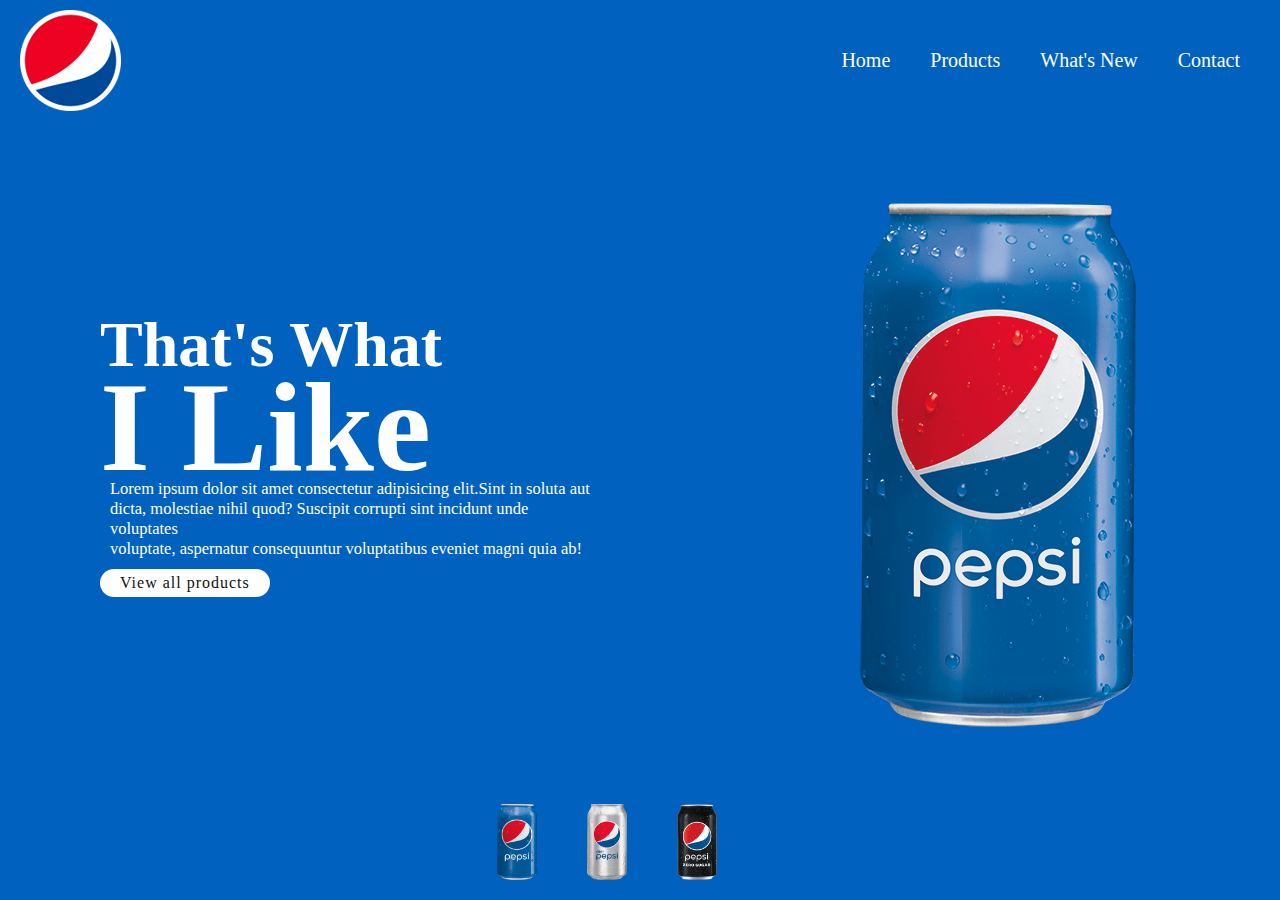
<file: index.html>
<html>
 <head>
    <meta charset="UTF-8">
    <meta name="viewport" content="width=device-width, initial-scale=1.0">
    <title>Pepsi Landing</title>
    <link rel="stylesheet" href="mystyle8.css">
 </head>

  <body>
     <section>
         <div class="nav">
             <a href="#" class="logo-p"><img src="logo p.png"></a>
             <ul>
               <li><a href="#">Home</a></li>
               <li><a href="#">Products</a></li>
               <li><a href="#">What's New</a></li>
               <li><a href="#">Contact</a></li>
             </ul>
         </div>

         <div class="content">
             <div class="textBox">
                 <h2>That's What </br><span>I Like</span></h2>
                 <p>Lorem ipsum dolor sit amet consectetur adipisicing elit.Sint in soluta aut<br> dicta, molestiae nihil quod? Suscipit corrupti
                 sint incidunt unde voluptates<br> voluptate, aspernatur consequuntur
                 voluptatibus eveniet magni quia ab!</p>
                 <a href="#">View all products</a>
             </div>
             <div class="imgBox">
                <img src="pepsi001.png" class="Pepsi">
             </div>
         </div>

         <ul class="thumb">
            <li><img src="pepsi001.png" onclick="imgSlider('pepsi001.png'); changeBgColor('#0062be')"></li>
            <li><img src="pepsi002.png" onclick="imgSlider('pepsi002.png'); changeBgColor('#e60c2c')"></li>
            <li><img src="pepsi003.png" onclick="imgSlider('pepsi003.png'); changeBgColor('#1e1e1e')"></li>
         </ul>
      </section>

      <script type="text/javascript">
          function imgSlider(anything){
            document.querySelector('.pepsi').src = anything;
          }
          function changeBgColor(color){
            const section = document.querySelector('section');
            section.style.background = color;
          }
      </script> 
  </body>
</html>
</file>
<file: mystyle8.css>
*{
    margin: 0;
    padding: 0;
    box-sizing: border-box;
}*
section {
    width: 100%;
    min-height: 100vh;
    position: relative;
    display: flex;
    align-items: center;
    justify-content: space-between;
    background:#0062be;
    padding: 100px;
}
.nav {
    width: 100%;
    top: 0;
    left: 0;
    padding: 10px 20px;
    position: absolute;
    display: flex;
    align-items: center;
    justify-content: space-between;
}
.nav .logo-p {
    position: relative;
    width: 100px;
}
.nav ul {
    position: relative;
    display: flex;
}
.nav ul li {
    list-style-type: none;
}
.nav ul li a {
    display: inline-block;
    text-decoration: none;
    padding: 20px;
    color: #fff;
    font-size: 20px;
}
.content {
    position: relative;
    width: 100%;
    display: flex;
    align-items: center;
    justify-content: space-between;
}
.content .textBox {
    position: relative;
    max-width: 500px;
}
.content .textBox h2 {
    color: #fff;
    font-size: 4em;
    line-height: 1.3em;
}
.content .textBox h2 span {
    font-size: 2em;
}
.content p{
    color: #fff;
    font-size: 16.5px;
    padding: 10px;
}
.content .textBox a {
      color: #111;
      background: #fff;
      display:inline-block;
      border-radius: 30px;
      letter-spacing: 1px;
      padding: 5px 20px;
      text-decoration: none;
      font-size: 16px;
}
.imgBox {
    display: flex;
    width: 400px;
    margin-top: 30px;
    padding-left: 80px;
}
.imgBox .img {
    width: 300px;
}
.thumb {
    position:absolute;
    display: flex;
    bottom: 20px;
    left: 20%;
    transform: translateX(80%);
}
.thumb li {
    display: inline-block;
    list-style-type: none;
    margin: 0 25px;
    cursor: pointer;
    transition: 0.5s;
}
.thumb li:hover{
    transform: translateY(-20%);
}
.thumb li img {
    width: 40px;
}
</file>
